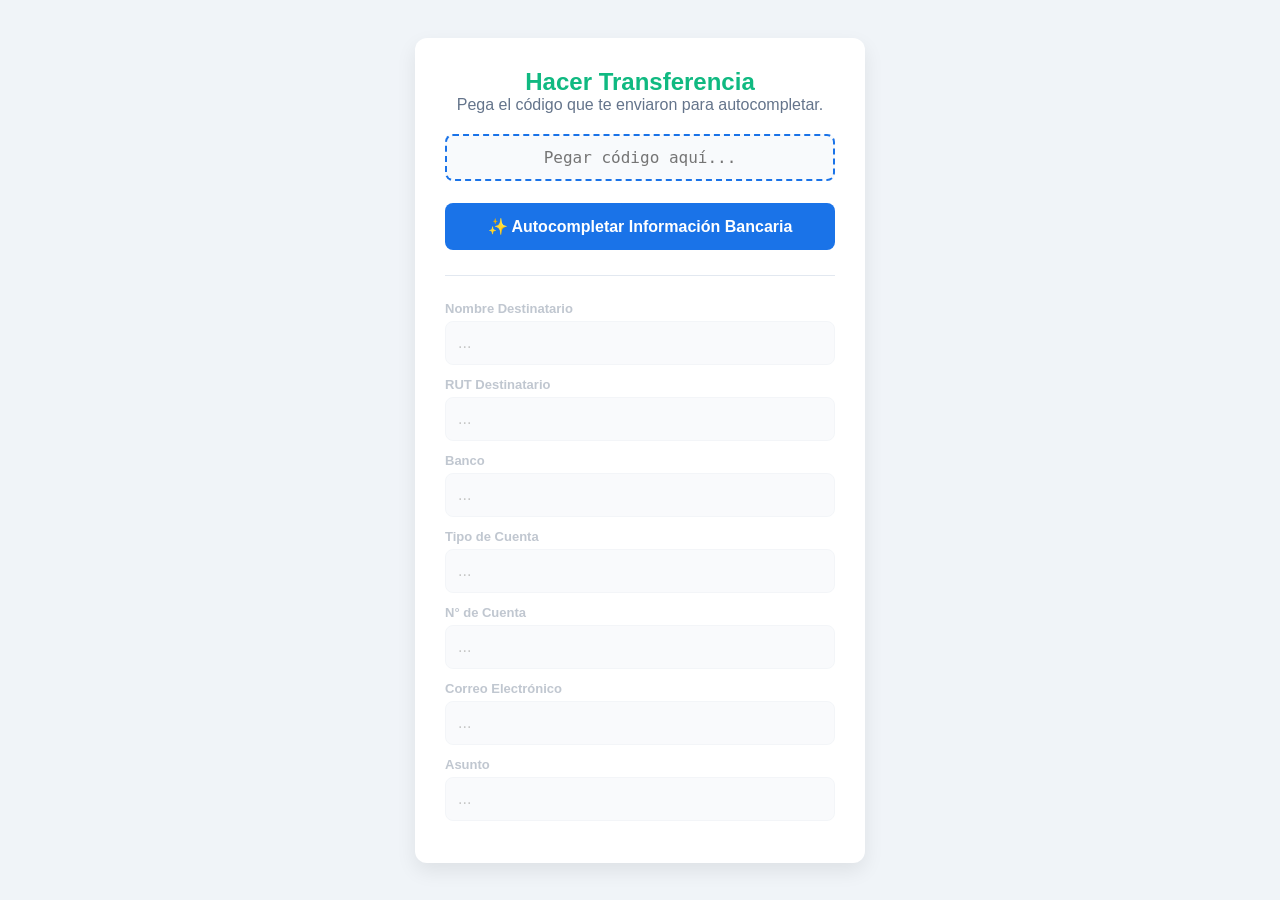
<file: pagar.html>
<!DOCTYPE html>
<html lang="es">
<head>
    <meta charset="UTF-8">
    <meta name="viewport" content="width=device-width, initial-scale=1.0">
    <title>EasyPago - Nueva Transferencia</title>
    <link rel="stylesheet" href="pagar.css">
</head>
<body>

<div class="tarjeta">
    <h2 style="color: #10b981; margin-top: 0;">Hacer Transferencia</h2>
    <p class="instruccion" style="color: #64748b; margin-bottom: 20px;">Pega el código que te enviaron para autocompletar.</p>
    
    <div class="grupo-input">
        <input type="text" id="token-input" class="input-token" placeholder="Pegar código aquí...">
    </div>
    
    <button class="btn-magico" onclick="procesarToken()">✨ Autocompletar Información Bancaria</button>

    <hr style="border: 0; border-top: 1px solid #e2e8f0; margin: 25px 0;">

    <div id="formulario-oculto">
        <div class="grupo-input">
            <label>Nombre Destinatario</label>
            <input type="text" id="res-nombre" class="input-bloqueado" readonly placeholder="...">
        </div>

        <div class="grupo-input">
            <label>RUT Destinatario</label>
            <input type="text" id="res-rut" class="input-bloqueado" readonly placeholder="...">
        </div>
        <div class="grupo-input">
            <label>Banco</label>
            <input type="text" id="res-banco" class="input-bloqueado" readonly placeholder="...">
        </div>
        <div class="grupo-input">
            <label>Tipo de Cuenta</label>
            <input type="text" id="res-tipo" class="input-bloqueado" readonly placeholder="...">
        </div>
        <div class="grupo-input">
            <label>N° de Cuenta</label>
            <input type="text" id="res-numero" class="input-bloqueado" readonly placeholder="...">
        </div>
        <div class="grupo-input">
            <label>Correo Electrónico</label>
            <input type="text" id="res-correo" class="input-bloqueado" readonly placeholder="...">
        </div>
        <div class="grupo-input">
            <label>Asunto</label>
            <input type="text" id="res-asunto" class="input-bloqueado" readonly placeholder="...">
        </div>
    </div>

    <button id="btn-final" class="btn-transferir" onclick="alert('¡Simulación de transferencia exitosa!')" style="display: none;">Confirmar Transferencia</button>
</div>

<script>
    async function procesarToken() {
        const tokenPegado = document.getElementById('token-input').value.trim();

        if (!tokenPegado) {
            alert("Por favor, pega el código primero.");
            return;
        }

        try {
            const respuesta = await fetch('https://api-easypago.onrender.com/api/v1/interpretar-token', {
                method: 'POST',
                headers: { 'Content-Type': 'application/json' },
                body: JSON.stringify({ token: tokenPegado })
            });

            const datos_bancarios = await respuesta.json();

            if (respuesta.ok) {
                document.getElementById('res-nombre').value = datos_bancarios.nombre;
                document.getElementById('res-rut').value = datos_bancarios.rut;
                document.getElementById('res-banco').value = datos_bancarios.banco;
                document.getElementById('res-tipo').value = datos_bancarios.tipoCuenta;
                document.getElementById('res-numero').value = datos_bancarios.numeroCuenta;
                document.getElementById('res-correo').value = datos_bancarios.correo;
                document.getElementById('res-asunto').value = datos_bancarios.asunto;

                // Animación suave al revelar los datos
                document.getElementById('formulario-oculto').style.opacity = '1';
                document.getElementById('formulario-oculto').style.pointerEvents = 'auto';
                document.getElementById('btn-final').style.display = 'block';
                
            } else {
                alert("Código inválido: " + datos_bancarios.detail);
            }
        } catch (error) {
            alert("Error conectando con el servidor.");
        }
    }
</script>

</body>
</html>
</file>
<file: pagar.css>
/* Reset básico */
* {
    box-sizing: border-box;
    margin: 0;
    padding: 0;
    font-family: 'Segoe UI', Roboto, Helvetica, Arial, sans-serif;
}

body {
    background-color: #f0f4f8;
    display: flex;
    justify-content: center;
    align-items: center;
    min-height: 100vh;
    padding: 20px;
}

/* Tarjeta adaptable (100% en celular, max 450px en PC) */
.tarjeta {
    background: #ffffff;
    width: 100%;
    max-width: 450px;
    padding: 30px;
    border-radius: 12px;
    box-shadow: 0 8px 20px rgba(0, 0, 0, 0.08);
    text-align: center;
}

/* Grupos de inputs ordenados */
.grupo-input {
    text-align: left;
    margin-bottom: 12px;
}

.grupo-input label {
    display: block;
    font-size: 13px;
    color: #64748b;
    margin-bottom: 5px;
    font-weight: bold;
}

/* Campos de texto generales (16px para evitar auto-zoom en iPhone) */
input {
    width: 100%;
    padding: 12px;
    border: 1px solid #cbd5e1;
    border-radius: 8px;
    font-size: 16px;
    color: #334155;
    background-color: #ffffff;
    transition: border-color 0.2s;
}

input:focus {
    outline: none;
    border-color: #10b981;
}

/* Estilo especial para el input del Token */
.input-token {
    text-align: center;
    border: 2px dashed #1a73e8;
    background-color: #f8fafc;
    font-family: monospace;
}

/* Estilo para los inputs autocompletados (Solo lectura) */
.input-bloqueado {
    background-color: #f1f5f9;
    color: #475569;
    cursor: not-allowed;
    border-color: #e2e8f0;
}
.input-bloqueado:focus {
    border-color: #e2e8f0; /* Evita que brille al hacer clic */
}

/* Botones con tamaños amigables para los dedos */
button {
    width: 100%;
    padding: 14px;
    color: white;
    border: none;
    border-radius: 8px;
    font-size: 16px;
    font-weight: bold;
    cursor: pointer;
    transition: background-color 0.2s, transform 0.1s;
    margin-top: 10px;
}

button:active {
    transform: scale(0.98);
}

.btn-magico {
    background-color: #1a73e8;
}

.btn-magico:hover {
    background-color: #1557b0;
}

.btn-transferir {
    background-color: #10b981;
    margin-top: 20px;
}

.btn-transferir:hover {
    background-color: #059669;
}

/* Estado inicial del formulario autocompletado */
#formulario-oculto {
    opacity: 0.4;
    pointer-events: none; /* Evita que hagan clic antes de pegar el token */
    transition: opacity 0.4s ease-in-out;
}

/* Reglas extra para celulares pequeños */
@media (max-width: 380px) {
    .tarjeta {
        padding: 20px;
    }
}
</file>
